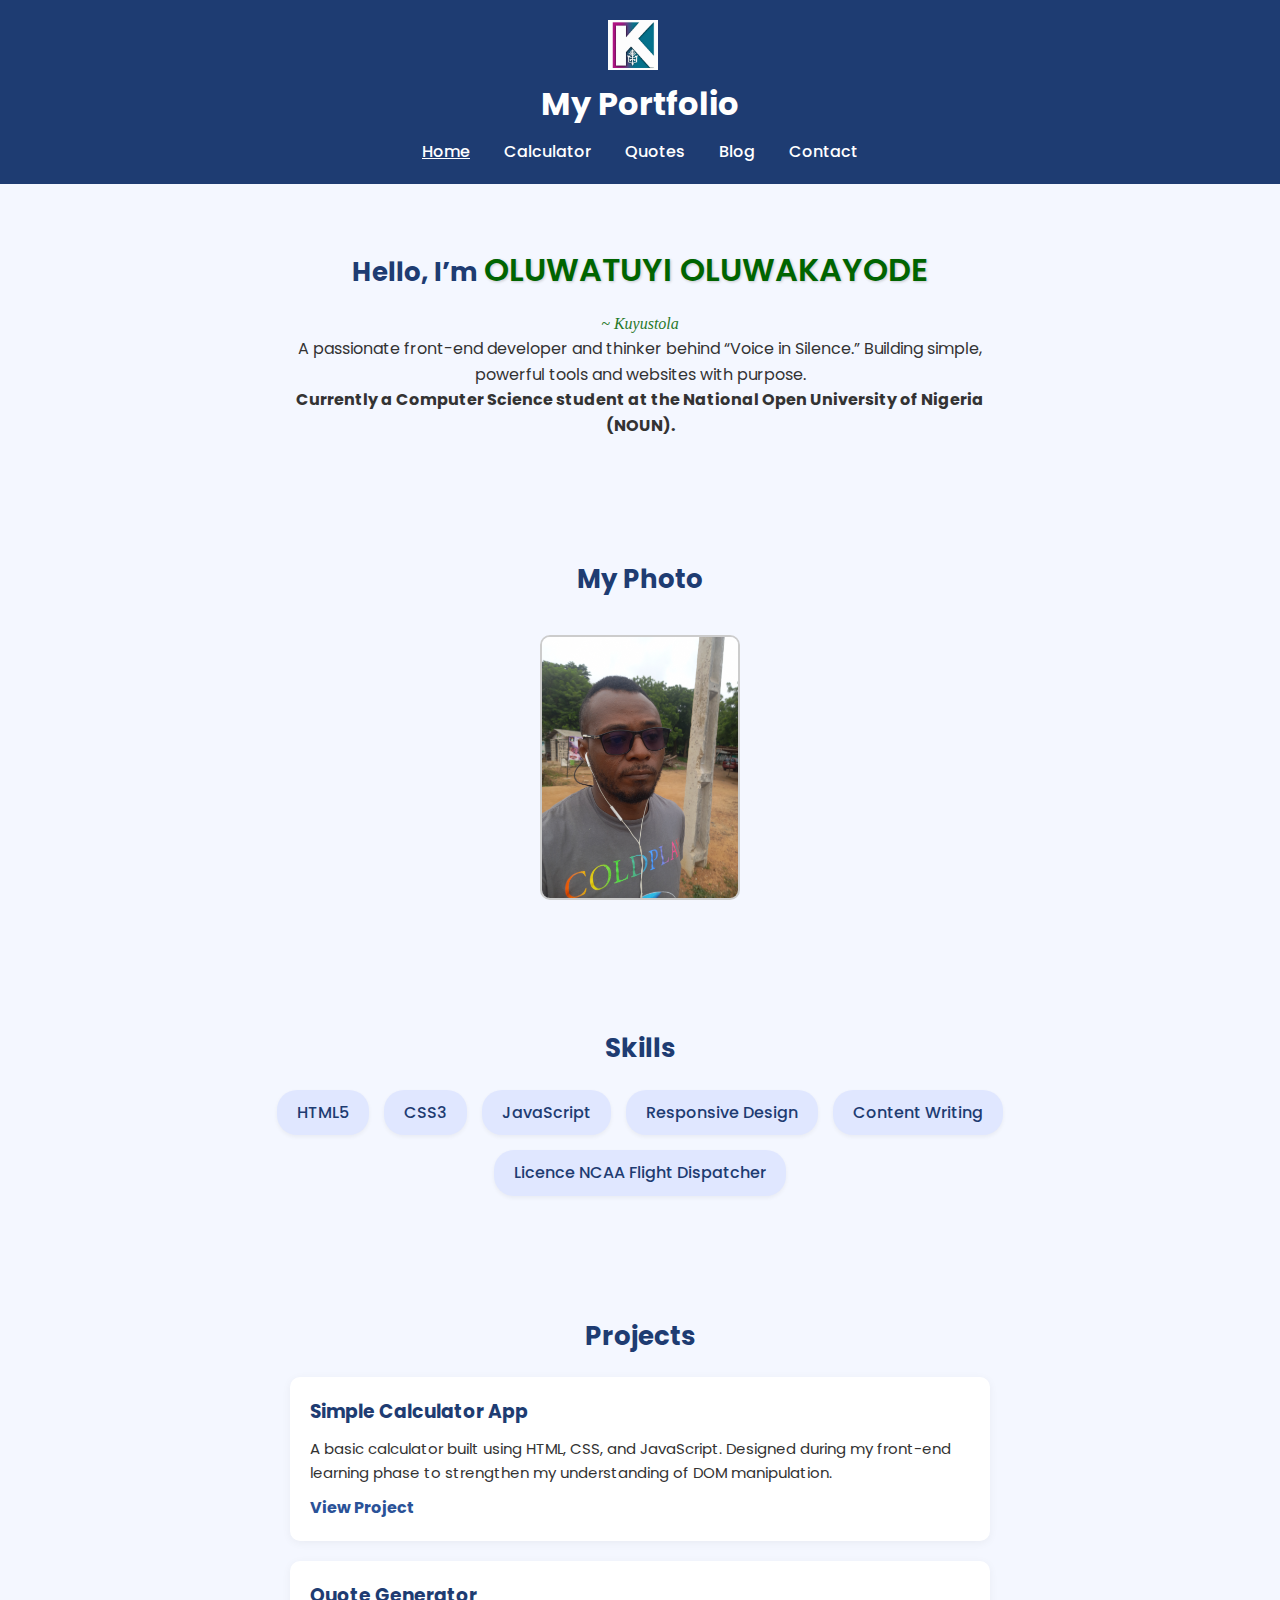
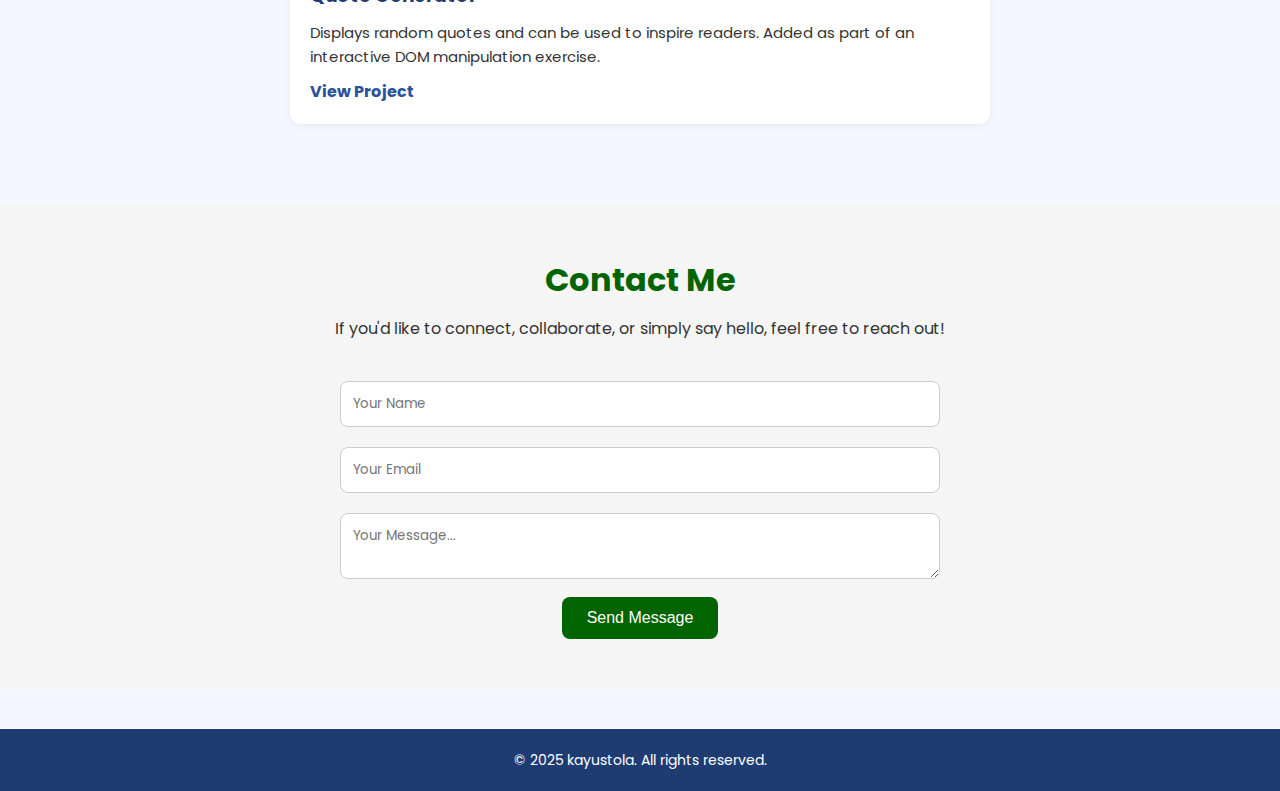
<file: index.html>
<!DOCTYPE html>
<html lang="en">
<head>
  <meta charset="UTF-8">
  <title>My Portfolio |kayustola</title>
   <link rel="icon" type="image/png" href="kay logo .jpg">
  <link rel="stylesheet" href="index_style.css">
  <link href="https://fonts.googleapis.com/css2?family=Poppins:wght@400;600&display=swap" rel="stylesheet">
  <meta name="viewport" content="width=device-width, initial-scale=1.0">
</head>
<body>

  <header>
    <div class="container">
      <img src="kay logo .jpg" alt="Kayustola Logo" class="logo">
      <h1>My Portfolio</h1>
      <nav>
        <a href="index.html" class="active">Home</a>
        <a href="cal.html">Calculator</a>
        <a href="qou.html">Quotes</a>
        <a href=" https://kayustola.github.io/voice-in-silence/">Blog</a>
        <a href="contact.html">Contact</a>
      </nav>
    </div>
  </header>

  <section class="intro">
    <div class="container">
    <h2>Hello, I’m <span class="highlight-name">OLUWATUYI OLUWAKAYODE</span></h2>
     <p class="signature">~ Kuyustola</p>
      <p>A passionate front-end developer and thinker behind “Voice in Silence.” Building simple, powerful tools and websites with purpose.</strong></p>
      <p><strong>Currently a Computer Science student at the National Open University of Nigeria (NOUN).</strong></p>
  </section>

  <section class="photo">
    <div class="container" style="text-align:center;">
      <h2>My Photo</h2>
      <img src="20240809_090137.jpg" alt="my pic" width="200" id="myphoto">
    </div>
  </section>

  <section class="skills">
    <div class="container">
      <h2>Skills</h2>
      <ul>
        <li>HTML5</li>
        <li>CSS3</li>
        <li>JavaScript</li>
        <li>Responsive Design</li>
        <li>Content Writing</li>
          <li>Licence NCAA Flight Dispatcher</li>
      </ul>
    </div>
  </section>

  <section class="projects">
    <div class="container">
      <h2>Projects</h2>

      <div class="project-card">
        <h3>Simple Calculator App</h3>
        <p>A basic calculator built using HTML, CSS, and JavaScript. Designed during my front-end learning phase to strengthen my understanding of DOM manipulation.</p>
        <a href="cal.html">View Project</a>
      </div>

      <div class="project-card">
        <h3>Quote Generator</h3>
        <p>Displays random quotes and can be used to inspire readers. Added as part of an interactive DOM manipulation exercise.</p>
        <a href="qou.html">View Project</a>
      </div>
    </div>
  </section>

  <section class="contact">
  <div class="container">
    <h2>Contact Me</h2>
    <p>If you'd like to connect, collaborate, or simply say hello, feel free to reach out!</p>

    <form action="https://formsubmit.co/kayustola@gmail.com" method="POST" class="contact-form">
    <input type="hidden" name="_captcha" value="false">
    <input type="text" name="name" placeholder="Your Name" required />
    <input type="email" name="email" placeholder="Your Email" required />
    <textarea name="message" placeholder="Your Message..." required></textarea>
    <button type="submit">Send Message</button>
  </form>

</div>
</section>

  <footer>
    <p>&copy; 2025 kayustola. All rights reserved.</p>
  </footer>

</body>
</html>
</file>
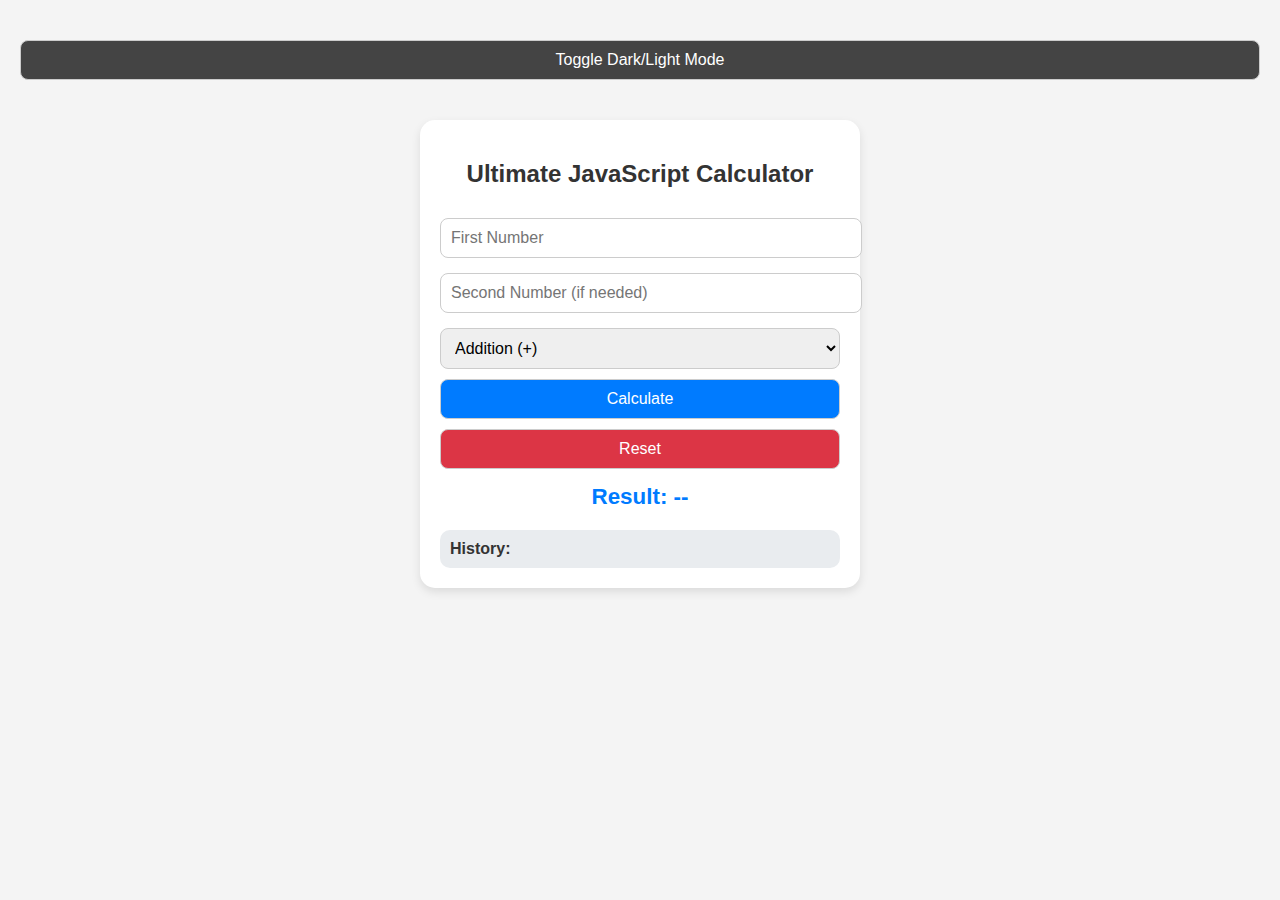
<file: cal.html>
<!DOCTYPE html>
<html lang="en">
<head>
  <meta charset="UTF-8">
  <title>Ultimate JS Calculator</title>
  <style>
    :root {
    --bg-color: #f4f4f4;
    --text-color: #333;
    --box-bg: #fff;
    --primary-color: #007BFF;
    --history-bg: #e9ecef;
  }

  body.dark-mode {
    --bg-color: #121212;
    --text-color: #eee;
    --box-bg: #1e1e1e;
    --primary-color: #00bcd4;
    --history-bg: #2a2a2a; /* this is the dark mode version */
  }

    body {
      font-family: Arial, sans-serif;
      background: var(--bg-color);
      color: var(--text-color);
      margin: 0;
      padding: 20px;
    }

    .calculator {
      background: var(--box-bg);
      padding: 20px;
      margin: 40px auto;
      width: 90%;
      max-width: 400px;
      border-radius: 15px;
      box-shadow: 0 4px 10px rgba(0,0,0,0.1);
    }

    h2 {
      text-align: center;
    }

    input, select, button {
      width: 100%;
      padding: 10px;
      margin-top: 10px;
      border: 1px solid #ccc;
      border-radius: 8px;
      font-size: 16px;
    }

    button {
      background: var(--primary-color);
      color: white;
      cursor: pointer;
      transition: 0.3s ease;
    }

    button:hover {
      background: #0056b3;
    }

    #result {
      margin-top: 15px;
      font-weight: bold;
      color: var(--primary-color);
      text-align: center;
      font-size: 1.4rem;
    }
  
    #history {
      margin-top: 20px;
      background: var(--history-bg);
      padding: 10px;
      border-radius: 10px;
      max-height: 150px;
      overflow-y: auto;
    }

    .error {
      color: red;
      font-size: 0.9rem;
      margin-top: 5px;
    }

    .toggle-theme {
      margin: 20px auto;
      display: block;
      background: #444;
      color: white;
    }

    @media screen and (max-width: 480px) {
      .calculator {
        padding: 15px;
        margin: 20px;
      }
    }
  </style>
</head>
<body>

  <button class="toggle-theme" onclick="toggleTheme()">Toggle Dark/Light Mode</button>

  <div class="calculator">
    <h2>Ultimate JavaScript Calculator</h2>

    <input type="number" id="num1" placeholder="First Number">
    <div id="num1-error" class="error"></div>

    <input type="number" id="num2" placeholder="Second Number (if needed)">
    <div id="num2-error" class="error"></div>

    <select id="operator">
      <option value="+">Addition (+)</option>
      <option value="-">Subtraction (-)</option>
      <option value="*">Multiplication (*)</option>
      <option value="/">Division (/)</option>
      <option value="%">Modulus (%)</option>
      <option value="^">Power (xʸ)</option>
      <option value="√">Square Root (√x)</option>
      <option value="∛">Cube Root (∛x)</option>
      <option value="log">Logarithm (log₁₀ x)</option>
      <option value="sin">Sine (sin x)</option>
    </select>

    <button onclick="calculate()">Calculate</button>
    <button onclick="clearCalculator()" style="background: #dc3545;">Reset</button>

    <div id="result">Result: --</div>

    <div id="history">
      <strong>History:</strong>
    </div>
  </div>

  <script>
    const num1Input = document.getElementById('num1');
    const num2Input = document.getElementById('num2');
    const operatorSelect = document.getElementById('operator');
    const resultDisplay = document.getElementById('result');
    const historyDiv = document.getElementById('history');
    const num1Error = document.getElementById('num1-error');
    const num2Error = document.getElementById('num2-error');

    function toggleTheme() {
      document.body.classList.toggle('dark-mode');
    }

    function calculate() {
      const num1 = parseFloat(num1Input.value);
      const num2 = parseFloat(num2Input.value);
      const operator = operatorSelect.value;
      let result = '';
      let historyText = '';

      num1Error.textContent = "";
      num2Error.textContent = "";

      if (isNaN(num1)) {
        num1Error.textContent = 'First number is required.';
        return;
      }

      if (["+","-","*","/","%","^"].includes(operator) && isNaN(num2)) {
        num2Error.textContent = 'Second number is required for this operation.';
        return;
      }

      switch (operator) {
        case '+': result = num1 + num2; historyText = `${num1} + ${num2} = ${result}`; break;
        case '-': result = num1 - num2; historyText = `${num1} - ${num2} = ${result}`; break;
        case '*': result = num1 * num2; historyText = `${num1} × ${num2} = ${result}`; break;
        case '/': result = num2 !== 0 ? num1 / num2 : 'Cannot divide by zero'; historyText = `${num1} ÷ ${num2} = ${result}`; break;
        case '%': result = num1 % num2; historyText = `${num1} % ${num2} = ${result}`; break;
        case '^': result = Math.pow(num1, num2); historyText = `${num1} ^ ${num2} = ${result}`; break;
        case '√': result = Math.sqrt(num1); historyText = `√${num1} = ${result}`; break;
        case '∛': result = Math.cbrt(num1); historyText = `∛${num1} = ${result}`; break;
        case 'log': result = Math.log10(num1); historyText = `log₁₀(${num1}) = ${result}`; break;
        case 'sin': result = Math.sin(num1 * Math.PI / 180); historyText = `sin(${num1}°) = ${result}`; break;
        default: result = 'Invalid operator';
      }

      resultDisplay.innerText = 'Result: ' + result;
      if (result !== '') {
        const p = document.createElement('p');
        p.innerText = historyText;
        historyDiv.appendChild(p);
      }
    }

    function clearCalculator() {
      num1Input.value = '';
      num2Input.value = '';
      resultDisplay.innerText = 'Result: --';
      historyDiv.innerHTML = '<strong>History:</strong>';
      num1Error.textContent = "";
      num2Error.textContent = "";
    }

    document.addEventListener('keydown', function(event) {
      if (event.key === 'Enter') {
        calculate();
      }
    });
  </script>

</body>
</html>
</file>
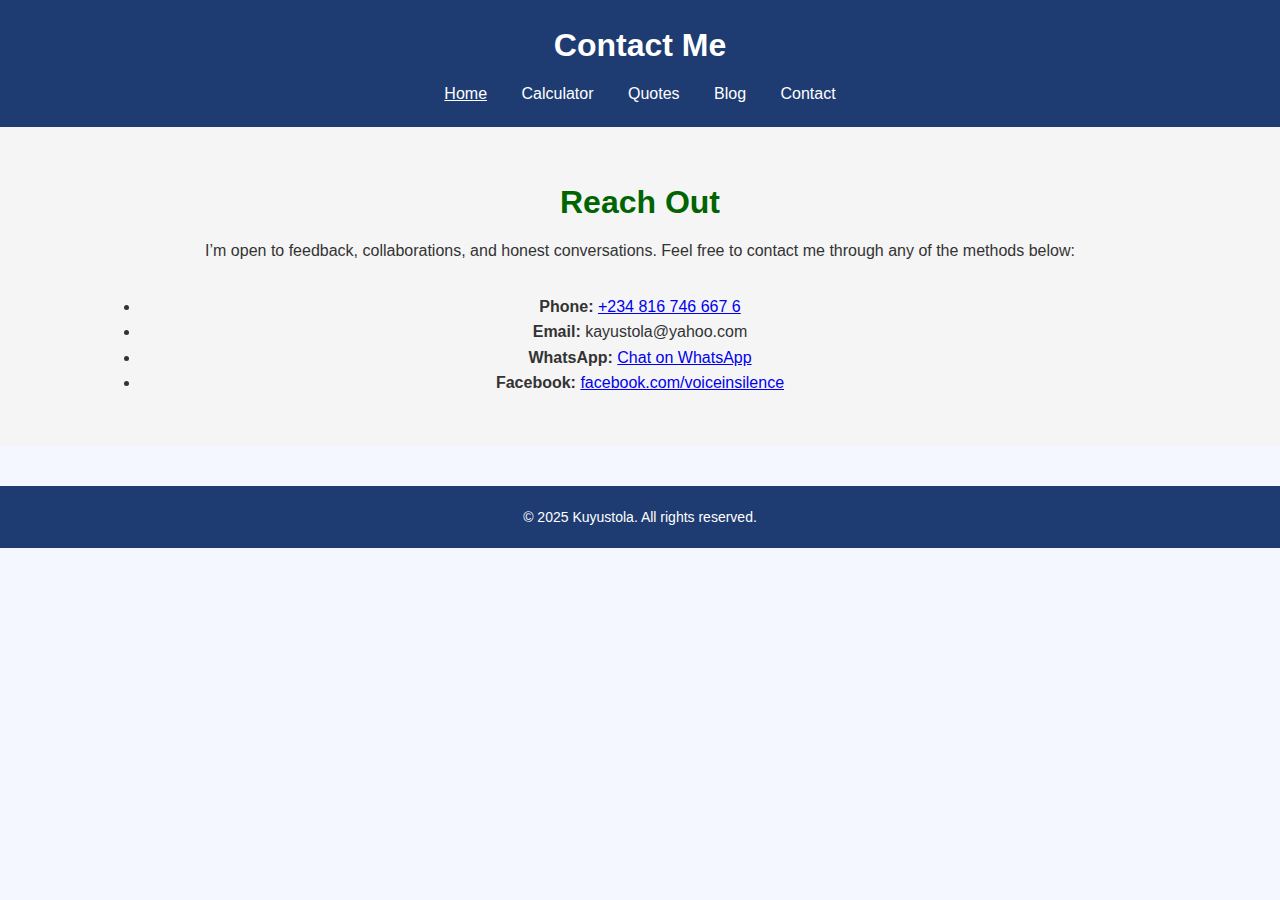
<file: contact.html>
<!DOCTYPE html>
<html lang="en">
<head>
  <meta charset="UTF-8">
  <title>Contact | kayustola Contact</title>
  <link rel="icon" type="image/png" href="kay logo .jpg">
  <link rel="stylesheet" href="index_style.css">
  <meta name="viewport" content="width=device-width, initial-scale=1.0">
</head>
<body>

  <header>
    <div class="container">
      <h1>Contact Me</h1>
      <nav>
        <a href="C:\Users\Admin\Documents\portfolio\index.html" class="active">Home</a>
        <a href="cal.html">Calculator</a>
        <a href="qou.html">Quotes</a>
        <a href="C:\Users\Admin\Documents\Voice in Silence\index.html">Blog</a>
        <a href="C:\Users\Admin\Documents\portfolio\contact.html">Contact</a>
      </nav>
    </div>
  </header>

  <section class="contact">
    <div class="container">
      <h2>Reach Out</h2>
      <p>I’m open to feedback, collaborations, and honest conversations. Feel free to contact me through any of the methods below:</p>

      <ul class="contact-list">
        <li><strong>Phone:</strong> <a href="tel:+2348167466676">+234 816 746 667 6</a></li>
        <li><strong>Email:</strong> <a href="kayustola@yahoo.com"></a>kayustola@yahoo.com</li>
        <li><strong>WhatsApp:</strong> <a href="https://wa.me/+234 904 855 0566" target="_blank">Chat on WhatsApp</a></li>
        <li><strong>Facebook:</strong> <a href="https://facebook.com/" target="_blank">facebook.com/voiceinsilence</a></li>
      </ul>
    </div>
  </section>

  <footer>
    <p>&copy; 2025 Kuyustola. All rights reserved.</p>
  </footer>

</body>
</html>
</file>
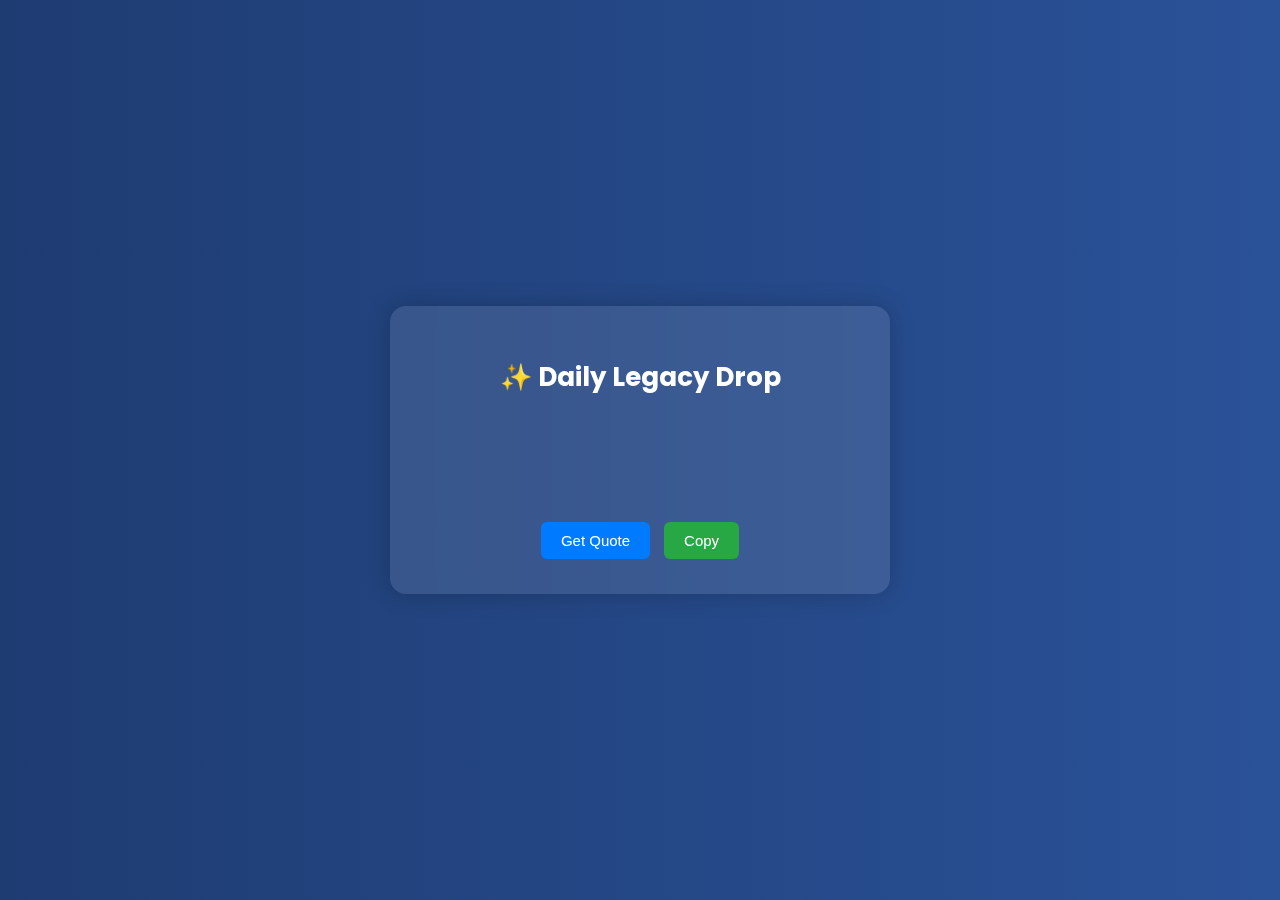
<file: qou.html>
<!DOCTYPE html>
<html lang="en">
<head>
  <meta charset="UTF-8">
  <title>Legacy Quote Generator</title>
  <link href="https://fonts.googleapis.com/css2?family=Poppins:wght@400;600&display=swap" rel="stylesheet">
  <style>
    * {
      box-sizing: border-box;
    }

    body {
      margin: 0;
      height: 100vh;
      font-family: 'Poppins', sans-serif;
      background: linear-gradient(to right, #1e3c72, #2a5298);
      color: #fff;
      display: flex;
      justify-content: center;
      align-items: center;
      padding: 20px;
    }

    .quote-container {
      background-color: rgba(255, 255, 255, 0.1);
      padding: 30px;
      border-radius: 16px;
      width: 100%;
      max-width: 500px;
      text-align: center;
      box-shadow: 0 0 25px rgba(0,0,0,0.2);
      backdrop-filter: blur(8px);
    }

    h2 {
      margin-bottom: 20px;
      font-size: 26px;
    }

    #quote {
      font-size: 20px;
      font-style: italic;
      min-height: 80px;
      margin-bottom: 20px;
      opacity: 0;
      transition: opacity 0.4s ease-in-out;
    }

    #quote.show {
      opacity: 1;
    }

    button {
      padding: 10px 20px;
      margin: 5px;
      font-size: 15px;
      border: none;
      border-radius: 6px;
      cursor: pointer;
      transition: background-color 0.3s;
    }

    #generateBtn {
      background-color: #007bff;
      color: white;
    }

    #generateBtn:hover {
      background-color: #0056b3;
    }

    #copyBtn {
      background-color: #28a745;
      color: white;
    }

    #copyBtn:hover {
      background-color: #1e7e34;
    }
  </style>
</head>
<body>

  <div class="quote-container">
    <h2>✨ Daily Legacy Drop</h2>
    <p id="quote">Click below to receive today’s wisdom 👇</p>
    <button id="generateBtn">Get Quote</button>
    <button id="copyBtn" onclick="copyQuote()">Copy</button>
  </div>

  <script>
    const quotes = [
      "You're not behind — you're being built.",
      "Discipline and accountability creates freedom.",
      "Let the storm sharpen your sword.",
      "A king never reacts — he responds.",
      "Real growth happens in silence.",
      "Consistency is louder than motivation.",
      "The world bows to those who master themselves.",
      "You don't chase purpose. You align with it.",
      "Your past is a lesson, not a sentence.",
      "You don’t need more time — just more direction.",
      "Manhood begins where excuses end.",
      "Being a man isn’t about dominance. It’s about responsibility.",
      "A man doesn't prove himself by reacting — he proves himself by remaining.",
      "You can't conquer the world if you haven't conquered your own urges.",
      "True masculinity is quiet strength backed by unshakable values.",
      "Provision isn’t just money — it’s presence, protection, and perspective.",
      "A boy wants to be seen. A man builds in silence.",
      "Masculinity isn’t toxic — immaturity is.",
      "Real men create structure. Weak men create chaos.",
      "Emotions don’t make you weak. Lack of control does.",
      "A woman’s strength isn’t in her voice — it’s in her virtue.",
      "Beauty fades. Honor builds legacies.",
      "The world teaches women to be seen. Wisdom teaches them to be secure.",
      "Femininity isn’t submission — it’s sacred design.",
      "A real woman doesn’t chase status. She carries substance.",
      "The right woman multiplies everything a man brings into her life.",
      "Elegance isn’t expensive — it’s how you carry your soul.",
      "A wise woman builds. A loud woman destroys.",
      "Femininity is not weakness — it's a superpower the world is afraid of.",
      "Every queen knows when to speak, and when to let silence be her crown."
    ];

    const emojis = ["💭", "🔑", "🧠", "👑", "🔥", "🌟", "🛡️", "📜", "💡", "✨"];

    const btn = document.getElementById("generateBtn");
    const quote = document.getElementById("quote");

    btn.addEventListener("click", () => {
      const randomIndex = Math.floor(Math.random() * quotes.length);
      const emoji = emojis[Math.floor(Math.random() * emojis.length)];
      quote.classList.remove("show");

      setTimeout(() => {
        quote.innerText = `${emoji} ${quotes[randomIndex]}`;
        quote.classList.add("show");
      }, 100);
    });

    function copyQuote() {
      navigator.clipboard.writeText(quote.innerText);
      alert("✅ Quote copied to clipboard!");
    }
  </script>

</body>
</html>
</file>
<file: index_style.css>
/* Reset and Base Styles */
* {
  margin: 0;
  padding: 0;
  box-sizing: border-box;
}

body {
  font-family: 'Poppins', sans-serif;
  background-color: #f4f7ff;
  color: #333;
  line-height: 1.6;
}

.container {
  width: 90%;
  max-width: 1000px;
  margin: auto;
}
.logo {
  width: 50px;
  height: auto;
  margin-right: 15px;
  vertical-align: left;
}
/* Header */
header {
  background-color: #1e3c72;
  color: white;
  padding: 20px 0;
  text-align: center;
}

header h1 {
  margin-bottom: 10px;
}

nav {
  margin-top: 10px;
}

nav a {
  color: white;
  text-decoration: none;
  margin: 0 15px;
  font-weight: 500;
}

nav a:hover,
nav a.active {
  text-decoration: underline;
}

/* Sections */
section {
  padding: 60px 20px;
}

h2 {
  color: #1e3c72;
  font-size: 26px;
  margin-bottom: 15px;
  text-align: center;
}

  .highlight-name {
  color: #006400; /* greenish vibe */
  font-weight: 600;
  font-size: 2rem;
  text-shadow: 1px 1px 3px rgba(0, 0, 0, 0.2);
  transition: color 0.3s ease;
}
.highlight-name:hover {
  color:  #00a86b; /*  Lush mint-green hover effect */
}
@keyframes fadeIn {
  from { opacity: 0; transform: translateY(20px); }
  to { opacity: 1; transform: translateY(0); }
}

.highlight-name {
  animation: fadeIn 5s ease forwards;
}
.signature {
  font-family: 'Brush Script MT', 'Segoe Script', cursive;
  font-size: 2rem;
  color: #006400; /* Deep Greenwich Green */
  margin-top: 15px;
  text-align: right;
  font-style: italic;
  opacity: 0.85;
  animation: fadeInSignature 1.2s ease-in-out;
}

@keyframes fadeInSignature {
  from {
    opacity: 0;
    transform: translateY(10px);
  }
  to {
    opacity: 0.85;
    transform: translateY(0);
  }
}

/* Intro Section */
.intro p {
  text-align: center;
  max-width: 700px;
  margin: 0 auto;
  font-size: 16px;
}

/* Photo */
.photo img {
  margin-top: 20px;
  border-radius: 10px;
  border: 2px solid #ccc;
}

/* Skills */
.skills ul {
  list-style: none;
  display: flex;
  flex-wrap: wrap;
  justify-content: center;
  gap: 15px;
  padding: 0;
  margin-top: 20px;
}

.skills li {
  background-color: #e0e7ff;
  color: #1e3c72;
  padding: 10px 20px;
  border-radius: 20px;
  font-weight: 500;
  box-shadow: 0 2px 4px rgba(0,0,0,0.05);
}

/* Projects */
.project-card {
  background-color: #fff;
  padding: 20px;
  margin: 20px auto;
  border-radius: 10px;
  box-shadow: 0 2px 10px rgba(0,0,0,0.05);
  max-width: 700px;
}

.project-card h3 {
  margin-bottom: 10px;
  color: #1e3c72;
}

.project-card p {
  margin-bottom: 10px;
  font-size: 15px;
}

.project-card a {
  color: #2a5298;
  font-weight: bold;
  text-decoration: none;
}

.project-card a:hover {
  text-decoration: underline;
}

.contact {
  background-color: #f5f5f5;
  padding: 50px 20px;
  text-align: center;
}

.contact h2 {
  font-size: 2rem;
  margin-bottom: 10px;
  color: #006400; /* Greenwich green */
}

.contact p {
  margin-bottom: 30px;
  color: #333;
  font-size: 1rem;
}

.contact form {
  max-width: 600px;
  margin: auto;
}

.contact input,
.contact textarea {
  width: 100%;
  padding: 12px;
  margin: 10px 0;
  border: 1px solid #ccc;
  border-radius: 8px;
  font-family: 'Poppins', sans-serif;
}

.contact button {
  background-color: #006400;
  color: white;
  border: none;
  padding: 12px 25px;
  border-radius: 8px;
  font-size: 1rem;
  cursor: pointer;
  transition: background-color 0.3s ease;
}

.contact button:hover {
  background-color: #004d00;
}

/* Footer */
footer {
  background-color: #1e3c72;
  color: white;
  text-align: center;
  padding: 20px;
  font-size: 14px;
  margin-top: 40px;
}

/* Responsive */
@media (max-width: 768px) {
  .skills ul {
    flex-direction: column;
    align-items: center;
  }

  .project-card {
    width: 90%;
  }
}
</file>
